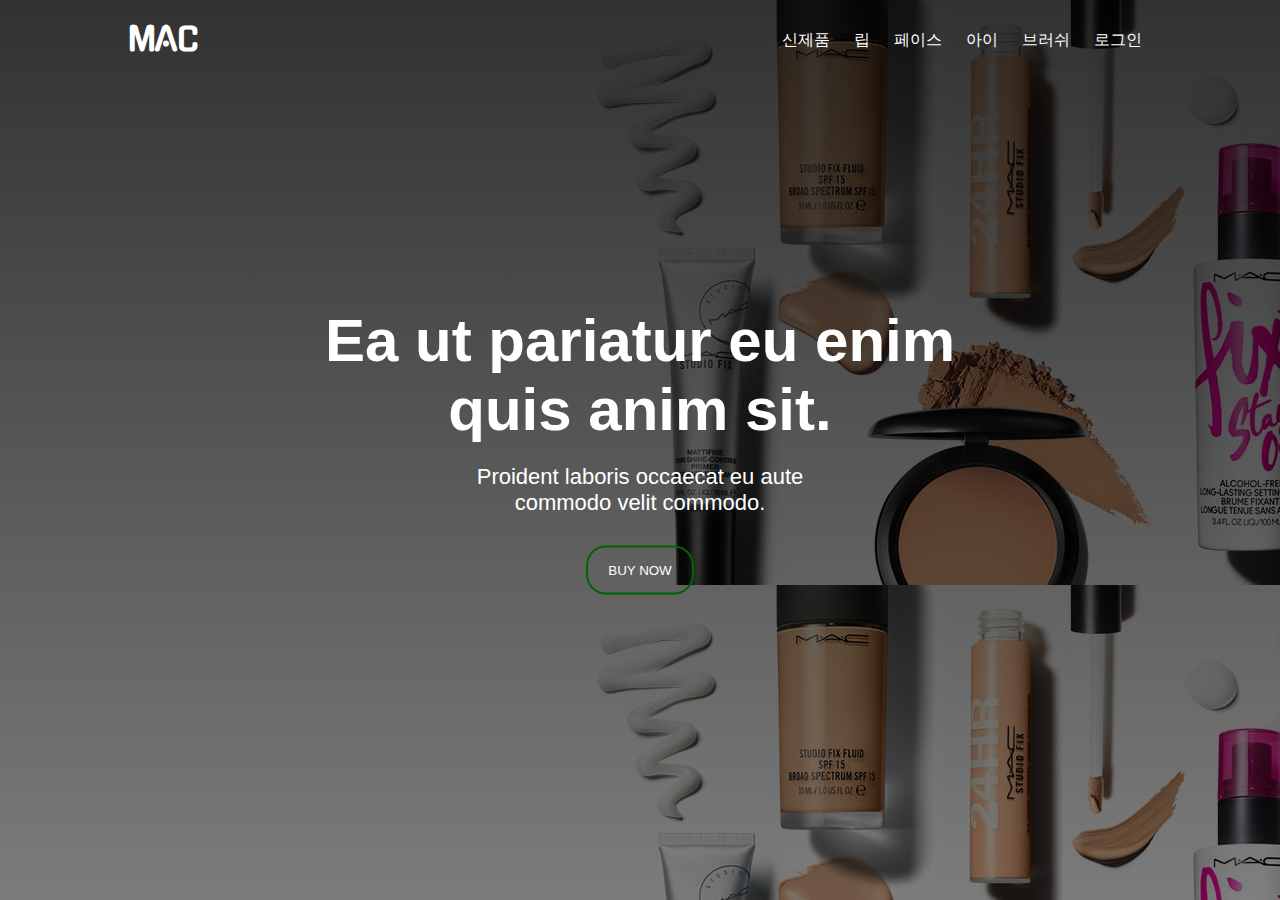
<file: maccosmatic/maccosmatic.html>
<!DOCTYPE html>
<html lang="en">
<head>
    <meta charset="UTF-8">
    <meta http-equiv="X-UA-Compatible" content="IE=edge">
    <meta name="viewport" content="width=device-width, initial-scale=1.0">
    <link rel="stylesheet" href="style.css">
    <link rel="preconnect" href="https://fonts.googleapis.com">
    <link rel="preconnect" href="https://fonts.gstatic.com" crossorigin>
    <link href="https://fonts.googleapis.com/css2?family=Gugi&family=Nanum+Gothic&family=Passions+Conflict&display=swap" rel="stylesheet">
    <title>Document</title>
</head>
<body>
    <div class="wrap">
        <main>
            <header class="header">
                <h1><a href="#">MAC</a></h1>
                <nav class="nav">
                    <ul>
                        <li><a href="#">신제품</a></li>
                        <li><a href="#">립</a></li>
                        <li><a href="#">페이스</a></li>
                        <li><a href="#">아이</a></li>
                        <li><a href="#">브러쉬</a></li>
                        <li><a href="#">로그인</a></li>
                    </ul>
                </nav>
            </header>
            <section class="container">
                <article>
                    <h2>Ea ut pariatur eu enim quis anim sit.</h2>
                    <p>Proident laboris occaecat eu aute <br> commodo velit commodo.</p>
                    <button>BUY NOW</button>
                </article>
            </section>
            <section></section>
            <section></section>
            <footer></footer>
        </main>
    </div>
</body>
</html>
</file>
<file: maccosmatic/style.css>
*{
    margin: 0;
    padding: 0;
    box-sizing: border-box;
}
.wrap{
    width: 100%;
    height: 100vh;
    background:linear-gradient(rgba(0,0,0,0.8),rgba(0,0,0,0.5)), url(images/cosmatic.jpeg);
}
.wrap .header{
    width: 80%;
    height: 80px;
    margin: 0 auto;
    display: flex;
    justify-content: space-between;
    align-items: center;
}
.header h1{
    font-family: 'Gugi', cursive;;
}
.wrap .header h1 a{
    text-decoration: none;
    color: rgb(255, 255, 255);
}
.wrap .nav ul li{
    display: inline;
    margin: 0 10px;
}
.wrap .nav ul li a{
    text-decoration: none;
    color: white;
}
.wrap .nav ul li a:hover{
    color: #1ce0d3;
}

.wrap .container{
    position: absolute;
    left: 50%;
    top: 50%;
    transform: translate(-50%,-50%);
    color: white;
    text-align: center;
    font-family: Verdana, Geneva, Tahoma, sans-serif;

}
.wrap .container h2{
    font-size: 60px;
    margin-bottom: 20px;
}
.wrap .container p{
    font-size: 22px;
}
.wrap .container button{
    background: none;
    border: 2px solid darkgreen;
    color: white;
    padding: 15px 20px;
    border-radius: 20px;
    margin-top: 30px;
    outline: none;
    cursor: pointer;
    transition: all .4s;
}
.wrap .container button:hover{
    background-color: darkslategrey;
}
</file>
